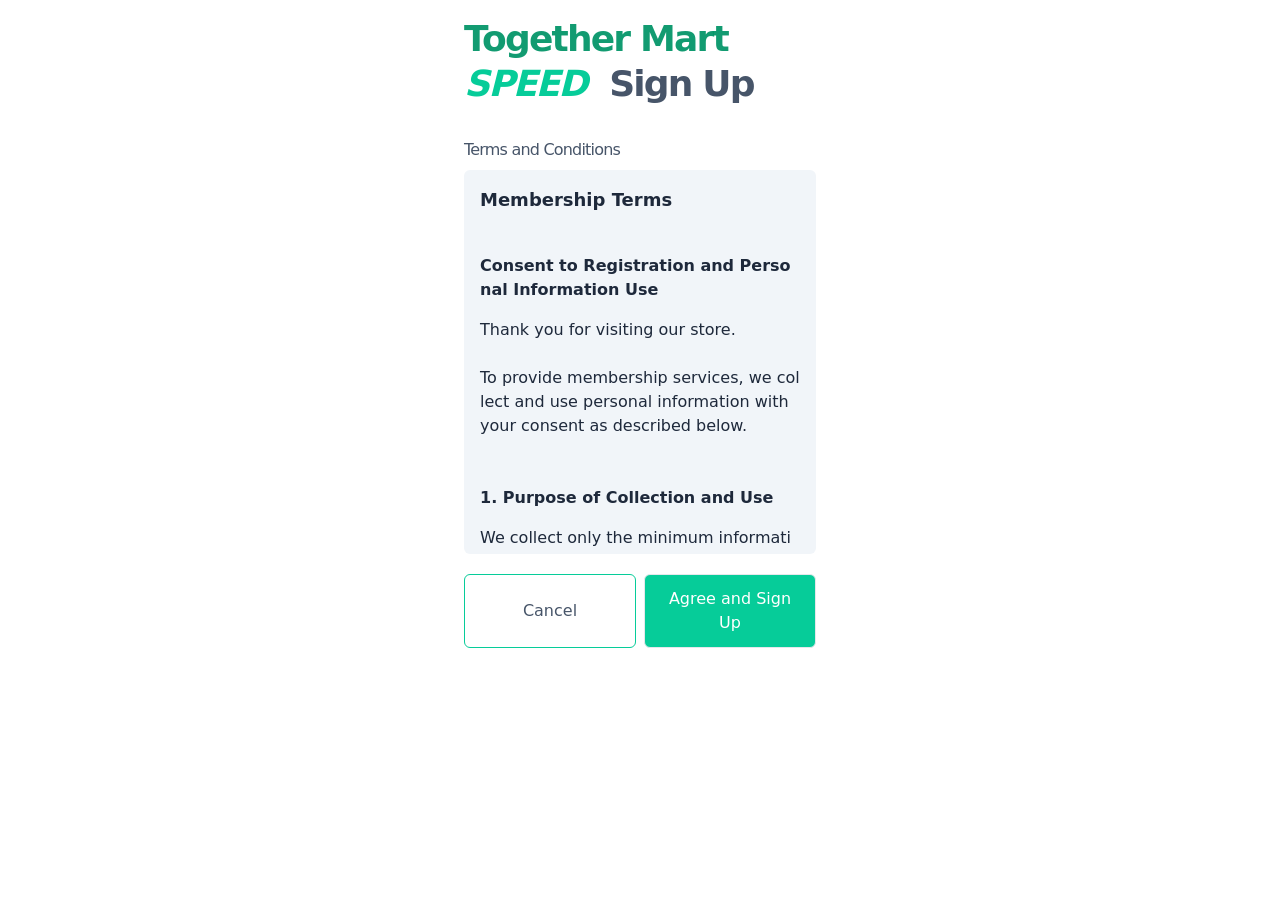
<file: index.html>
<!DOCTYPE html>
<html lang="ko">
  <head>
    <meta charset="utf-8" />
    <meta name="viewport" content="width=device-width, initial-scale=1" />
    <link rel="stylesheet" href="./output.css" />
  </head>

  <body class="" data-i18n-page="terms">
    <div class="max-w-96 mx-auto">
      <div class="mx-4 py-4">
        <!-- <div class="lang-switch" role="group" aria-label="Language switcher">
          <button type="button" class="lang-btn" data-lang-switch="en">EN</button>
          <button type="button" class="lang-btn" data-lang-switch="zh">中文</button>
          <button type="button" class="lang-btn" data-lang-switch="ko">한국어</button>
        </div> -->
        <p
          class="text-4xl leading-tight font-bold tracking-tighter text-emerald-600/95"
          data-i18n="brand"
        >
          투게더마트
        </p>
        <p
          class="text-4xl leading-tight font-bold tracking-tighter text-slate-600"
        >
          <span class="text-[#06CC99] italic mr-3" data-i18n="speed">SPEED</span>
          <span data-i18n="signupTitle">회원가입</span>
        </p>
      </div>
      <div class="mt-4 mx-4">
        <p class="flex items-center text-slate-600 tracking-tighter" data-i18n="termsHeaderLabel">
          <svg
            xmlns="http://www.w3.org/2000/svg"
            class="flex w-3 h-3 mr-1 items-center fill-[#06CC99]"
            viewBox="0 -960 960 960"
          >
            <path
              d="M480.28-96Q401-96 331-126t-122.5-82.5Q156-261 126-330.96t-30-149.5Q96-560 126-629.5q30-69.5 82.5-122T330.96-834q69.96-30 149.5-30t149.04 30q69.5 30 122 82.5T834-629.28q30 69.73 30 149Q864-401 834-331t-82.5 122.5Q699-156 629.28-126q-69.73 30-149 30Z"
            ></path>
          </svg>
          Terms and Conditions
        </p>
        <div
          class="overflow-y-scroll flex h-96 mt-2 p-4 bg-slate-100 rounded-md"
        >
          <div class="flex flex-col flex-1 font-sans break-all text-slate-800" data-i18n-html="termsBody"></div>
        </div>
      </div>
      <div class="flex mt-2 px-4 py-3 gap-2 bg-white">
        <button
          class="block w-full p-3 border border-[#06CC99] rounded-md text-slate-600"
          data-i18n="cancel"
        >
          취소
        </button>
        <button
          class="block w-full p-3 border bg-[#06CC99] rounded-md text-white"
          data-i18n="agreeAndSignup"
        >
          동의하고 회원가입
        </button>
      </div>
    </div>
    <script src="./i18n.js"></script>
  </body>
</html>
</file>
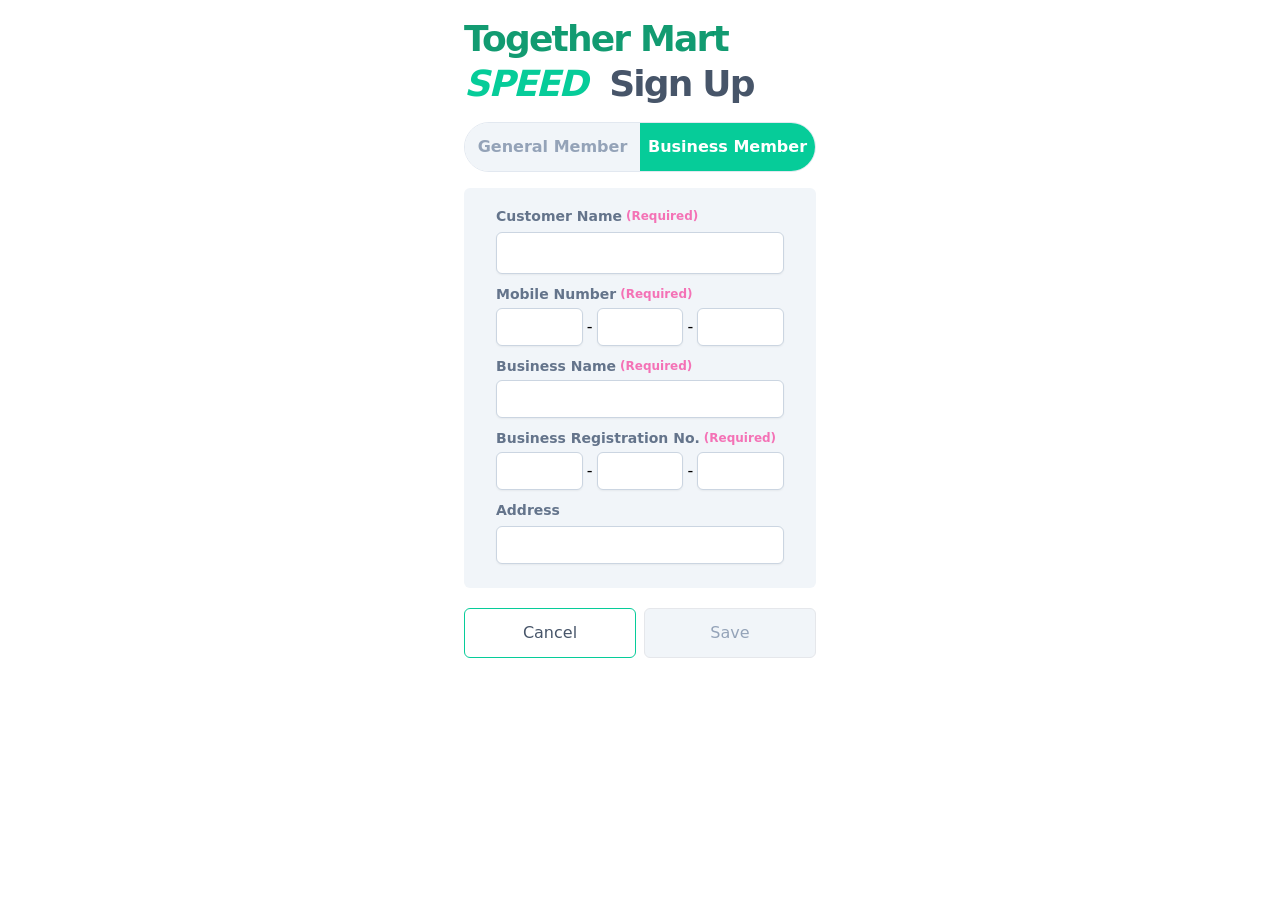
<file: page2.html>
<!DOCTYPE html>
<html lang="ko">

    <head>
        <meta charset="utf-8">
        <meta name="viewport" content="width=device-width, initial-scale=1">
        <link rel="stylesheet" href="./output.css" />
    </head>

    <body class="" data-i18n-page="signup">
        <div class="max-w-96 mx-auto">
            <div class="mx-4 py-4">
                <!-- <div class="lang-switch" role="group" aria-label="Language switcher" style="display:none">
                    <button type="button" class="lang-btn" data-lang-switch="ko">한국어</button>
                    <button type="button" class="lang-btn" data-lang-switch="en">EN</button>
                    <button type="button" class="lang-btn" data-lang-switch="zh">中文</button>
                </div> -->
                <p class="text-4xl leading-tight font-bold tracking-tighter text-emerald-600/95" data-i18n="brand">투게더마트</p>
                <p class="text-4xl leading-tight font-bold tracking-tighter text-slate-600"><span class="text-[#06CC99] italic mr-3" data-i18n="speed">SPEED</span> <span data-i18n="signupTitle">회원가입</span>
                </p>
            </div>
            <div class="">
                <div class="flex mx-4 rounded-full border font-bold border-slate-200 overflow-hidden">
                        <a id="1" class="flex-1 py-3 text-center bg-slate-100 text-slate-400" data-i18n="memberGeneral">일반회원</a>
                        <a id="2" class="flex-1 py-3 text-center bg-[#06CC99] text-white" data-i18n="memberBusiness">사업자회원</a>
                </div>
                <div class="mt-4 my-2">
                    <form>
                        <div class="mx-4 px-8 py-4 bg-slate-100 rounded-md">
                            <div class="mb-2">
                                <label class="flex items-center text-sm leading-6 text-slate-500 font-bold"><span data-i18n="customerNameLabel">고객명</span><span class="ml-1 text-xs text-pink-400" data-i18n="requiredLabel">(필수)</span></label>
                                <div class="relative mt-1">
                                    <input class="block w-full p-1.5 rounded-md border border-slate-300 shadow-sm text-gray-900 outline-none text-lg placeholder:text-gray-400 focus:border-[#06CC99]" placeholder="" type="text" value="" name="name" />
                                </div>
                            </div>
                            <div class="my-2">
                                <label class="flex items-center text-sm leading-6 text-slate-500 font-bold"><span data-i18n="mobileLabel">휴대폰 번호</span><span class="ml-1 text-xs text-pink-400" data-i18n="requiredLabel">(필수)</span></label>
                                <div class="relative flex mt-0.5 gap-1 items-center">
                                    <input maxlength="3" class="flex-1 min-w-0 px-1.5 py-1 rounded-md border border-slate-300 shadow-sm text-gray-900 text-center outline-none text-lg placeholder:text-gray-400 focus:border-[#06CC99]" placeholder="" type="tel" value="" name="phone" />
                                    <span>-</span>
                                    <input maxlength="4" class="flex-1 min-w-0 px-1.5 py-1 rounded-md border border-slate-300 shadow-sm text-gray-900 text-center outline-none text-lg placeholder:text-gray-400 focus:border-[#06CC99]" placeholder="" type="tel" value="" name="phone" />
                                    <span>-</span>
                                    <input maxlength="4" class="flex-1 min-w-0 px-1.5 py-1 rounded-md border border-slate-300 shadow-sm text-gray-900 text-center outline-none text-lg placeholder:text-gray-400 focus:border-[#06CC99]" placeholder="" type="tel" value="" name="phone" />
                                </div>
                            </div>
                            <div>
                                <div class="my-2">
                                    <label class="flex items-center text-sm leading-6 text-slate-500 font-bold"><span data-i18n="businessNameLabel">사업자명</span><span class="ml-1 text-xs text-pink-400" data-i18n="requiredLabel">(필수)</span></label>
                                    <div class="relative mt-0.5">
                                        <input class="block w-full px-1.5 py-1 rounded-md border border-slate-300 shadow-sm text-gray-900 outline-none text-lg placeholder:text-gray-400 focus:border-[#06CC99]" placeholder="" type="text" value="" name="text" />
                                    </div>
                                </div>
                                <div class="my-2">
                                    <label class="flex items-center text-sm leading-6 text-slate-500 font-bold"><span data-i18n="businessNumberLabel">사업자번호</span><span class="ml-1 text-xs text-pink-400" data-i18n="requiredLabel">(필수)</span></label>
                                    <div class="relative flex mt-0.5 gap-1 items-center">
                                        <input maxlength="3" class="flex-1 min-w-0 px-1.5 py-1 rounded-md border border-slate-300 shadow-sm text-gray-900 text-center outline-none text-lg placeholder:text-gray-400 focus:border-[#06CC99]" placeholder="" type="tel" value="" name="number" />
                                        <span>-</span>
                                        <input maxlength="2" class="flex-1 min-w-0 px-1.5 py-1 rounded-md border border-slate-300 shadow-sm text-gray-900 text-center outline-none text-lg placeholder:text-gray-400 focus:border-[#06CC99]" placeholder="" type="tel" value="" name="number" />
                                        <span>-</span>
                                        <input maxlength="5" class="flex-1 min-w-0 px-1.5 py-1 rounded-md border border-slate-300 shadow-sm text-gray-900 text-center outline-none text-lg placeholder:text-gray-400 focus:border-[#06CC99]" placeholder="" type="tel" value="" name="number" />
                                    </div>
                                </div>
                            </div>
                            <div class="my-2">
                                <label class="block text-sm leading-6 text-slate-500 font-bold" data-i18n="addressLabel">주소</label>
                                <div class="relative mt-1">
                                    <input id="adress" class="block w-full px-1.5 py-1 rounded-md border border-slate-300 shadow-sm text-gray-900 outline-none text-lg placeholder:text-gray-400 focus:border-[#06CC99]" placeholder="" type="text" name="price" />
                                </div>
                            </div>
                        </div>
                    </form>
                </div>
            </div>
            <div class="flex mt-2 px-4 py-3 gap-2 bg-white">
                <button class="block w-full p-3 border border-[#06CC99] rounded-md text-slate-600" data-i18n="cancel">취소</button>
                <button disabled="" class="block w-full p-3 border text-center rounded-md bg-slate-100 text-slate-400" data-i18n="save">저장</button>
            </div>
        </div>
        <script src="./i18n.js"></script>
    </body>
</html>
</file>
<file: output.css>
*, ::before, ::after {
  --tw-border-spacing-x: 0;
  --tw-border-spacing-y: 0;
  --tw-translate-x: 0;
  --tw-translate-y: 0;
  --tw-rotate: 0;
  --tw-skew-x: 0;
  --tw-skew-y: 0;
  --tw-scale-x: 1;
  --tw-scale-y: 1;
  --tw-pan-x:  ;
  --tw-pan-y:  ;
  --tw-pinch-zoom:  ;
  --tw-scroll-snap-strictness: proximity;
  --tw-gradient-from-position:  ;
  --tw-gradient-via-position:  ;
  --tw-gradient-to-position:  ;
  --tw-ordinal:  ;
  --tw-slashed-zero:  ;
  --tw-numeric-figure:  ;
  --tw-numeric-spacing:  ;
  --tw-numeric-fraction:  ;
  --tw-ring-inset:  ;
  --tw-ring-offset-width: 0px;
  --tw-ring-offset-color: #fff;
  --tw-ring-color: rgb(59 130 246 / 0.5);
  --tw-ring-offset-shadow: 0 0 #0000;
  --tw-ring-shadow: 0 0 #0000;
  --tw-shadow: 0 0 #0000;
  --tw-shadow-colored: 0 0 #0000;
  --tw-blur:  ;
  --tw-brightness:  ;
  --tw-contrast:  ;
  --tw-grayscale:  ;
  --tw-hue-rotate:  ;
  --tw-invert:  ;
  --tw-saturate:  ;
  --tw-sepia:  ;
  --tw-drop-shadow:  ;
  --tw-backdrop-blur:  ;
  --tw-backdrop-brightness:  ;
  --tw-backdrop-contrast:  ;
  --tw-backdrop-grayscale:  ;
  --tw-backdrop-hue-rotate:  ;
  --tw-backdrop-invert:  ;
  --tw-backdrop-opacity:  ;
  --tw-backdrop-saturate:  ;
  --tw-backdrop-sepia:  ;
  --tw-contain-size:  ;
  --tw-contain-layout:  ;
  --tw-contain-paint:  ;
  --tw-contain-style:  ;
}

::backdrop {
  --tw-border-spacing-x: 0;
  --tw-border-spacing-y: 0;
  --tw-translate-x: 0;
  --tw-translate-y: 0;
  --tw-rotate: 0;
  --tw-skew-x: 0;
  --tw-skew-y: 0;
  --tw-scale-x: 1;
  --tw-scale-y: 1;
  --tw-pan-x:  ;
  --tw-pan-y:  ;
  --tw-pinch-zoom:  ;
  --tw-scroll-snap-strictness: proximity;
  --tw-gradient-from-position:  ;
  --tw-gradient-via-position:  ;
  --tw-gradient-to-position:  ;
  --tw-ordinal:  ;
  --tw-slashed-zero:  ;
  --tw-numeric-figure:  ;
  --tw-numeric-spacing:  ;
  --tw-numeric-fraction:  ;
  --tw-ring-inset:  ;
  --tw-ring-offset-width: 0px;
  --tw-ring-offset-color: #fff;
  --tw-ring-color: rgb(59 130 246 / 0.5);
  --tw-ring-offset-shadow: 0 0 #0000;
  --tw-ring-shadow: 0 0 #0000;
  --tw-shadow: 0 0 #0000;
  --tw-shadow-colored: 0 0 #0000;
  --tw-blur:  ;
  --tw-brightness:  ;
  --tw-contrast:  ;
  --tw-grayscale:  ;
  --tw-hue-rotate:  ;
  --tw-invert:  ;
  --tw-saturate:  ;
  --tw-sepia:  ;
  --tw-drop-shadow:  ;
  --tw-backdrop-blur:  ;
  --tw-backdrop-brightness:  ;
  --tw-backdrop-contrast:  ;
  --tw-backdrop-grayscale:  ;
  --tw-backdrop-hue-rotate:  ;
  --tw-backdrop-invert:  ;
  --tw-backdrop-opacity:  ;
  --tw-backdrop-saturate:  ;
  --tw-backdrop-sepia:  ;
  --tw-contain-size:  ;
  --tw-contain-layout:  ;
  --tw-contain-paint:  ;
  --tw-contain-style:  ;
}

/*
! tailwindcss v3.4.14 | MIT License | https://tailwindcss.com
*/

/*
1. Prevent padding and border from affecting element width. (https://github.com/mozdevs/cssremedy/issues/4)
2. Allow adding a border to an element by just adding a border-width. (https://github.com/tailwindcss/tailwindcss/pull/116)
*/

*,
::before,
::after {
  box-sizing: border-box;
  /* 1 */
  border-width: 0;
  /* 2 */
  border-style: solid;
  /* 2 */
  border-color: #e5e7eb;
  /* 2 */
}

::before,
::after {
  --tw-content: '';
}

/*
1. Use a consistent sensible line-height in all browsers.
2. Prevent adjustments of font size after orientation changes in iOS.
3. Use a more readable tab size.
4. Use the user's configured `sans` font-family by default.
5. Use the user's configured `sans` font-feature-settings by default.
6. Use the user's configured `sans` font-variation-settings by default.
7. Disable tap highlights on iOS
*/

html,
:host {
  line-height: 1.5;
  /* 1 */
  -webkit-text-size-adjust: 100%;
  /* 2 */
  -moz-tab-size: 4;
  /* 3 */
  -o-tab-size: 4;
     tab-size: 4;
  /* 3 */
  font-family: ui-sans-serif, system-ui, sans-serif, "Apple Color Emoji", "Segoe UI Emoji", "Segoe UI Symbol", "Noto Color Emoji";
  /* 4 */
  font-feature-settings: normal;
  /* 5 */
  font-variation-settings: normal;
  /* 6 */
  -webkit-tap-highlight-color: transparent;
  /* 7 */
}

/*
1. Remove the margin in all browsers.
2. Inherit line-height from `html` so users can set them as a class directly on the `html` element.
*/

body {
  margin: 0;
  /* 1 */
  line-height: inherit;
  /* 2 */
}

/*
1. Add the correct height in Firefox.
2. Correct the inheritance of border color in Firefox. (https://bugzilla.mozilla.org/show_bug.cgi?id=190655)
3. Ensure horizontal rules are visible by default.
*/

hr {
  height: 0;
  /* 1 */
  color: inherit;
  /* 2 */
  border-top-width: 1px;
  /* 3 */
}

/*
Add the correct text decoration in Chrome, Edge, and Safari.
*/

abbr:where([title]) {
  -webkit-text-decoration: underline dotted;
          text-decoration: underline dotted;
}

/*
Remove the default font size and weight for headings.
*/

h1,
h2,
h3,
h4,
h5,
h6 {
  font-size: inherit;
  font-weight: inherit;
}

/*
Reset links to optimize for opt-in styling instead of opt-out.
*/

a {
  color: inherit;
  text-decoration: inherit;
}

/*
Add the correct font weight in Edge and Safari.
*/

b,
strong {
  font-weight: bolder;
}

/*
1. Use the user's configured `mono` font-family by default.
2. Use the user's configured `mono` font-feature-settings by default.
3. Use the user's configured `mono` font-variation-settings by default.
4. Correct the odd `em` font sizing in all browsers.
*/

code,
kbd,
samp,
pre {
  font-family: ui-monospace, SFMono-Regular, Menlo, Monaco, Consolas, "Liberation Mono", "Courier New", monospace;
  /* 1 */
  font-feature-settings: normal;
  /* 2 */
  font-variation-settings: normal;
  /* 3 */
  font-size: 1em;
  /* 4 */
}

/*
Add the correct font size in all browsers.
*/

small {
  font-size: 80%;
}

/*
Prevent `sub` and `sup` elements from affecting the line height in all browsers.
*/

sub,
sup {
  font-size: 75%;
  line-height: 0;
  position: relative;
  vertical-align: baseline;
}

sub {
  bottom: -0.25em;
}

sup {
  top: -0.5em;
}

/*
1. Remove text indentation from table contents in Chrome and Safari. (https://bugs.chromium.org/p/chromium/issues/detail?id=999088, https://bugs.webkit.org/show_bug.cgi?id=201297)
2. Correct table border color inheritance in all Chrome and Safari. (https://bugs.chromium.org/p/chromium/issues/detail?id=935729, https://bugs.webkit.org/show_bug.cgi?id=195016)
3. Remove gaps between table borders by default.
*/

table {
  text-indent: 0;
  /* 1 */
  border-color: inherit;
  /* 2 */
  border-collapse: collapse;
  /* 3 */
}

/*
1. Change the font styles in all browsers.
2. Remove the margin in Firefox and Safari.
3. Remove default padding in all browsers.
*/

button,
input,
optgroup,
select,
textarea {
  font-family: inherit;
  /* 1 */
  font-feature-settings: inherit;
  /* 1 */
  font-variation-settings: inherit;
  /* 1 */
  font-size: 100%;
  /* 1 */
  font-weight: inherit;
  /* 1 */
  line-height: inherit;
  /* 1 */
  letter-spacing: inherit;
  /* 1 */
  color: inherit;
  /* 1 */
  margin: 0;
  /* 2 */
  padding: 0;
  /* 3 */
}

/*
Remove the inheritance of text transform in Edge and Firefox.
*/

button,
select {
  text-transform: none;
}

/*
1. Correct the inability to style clickable types in iOS and Safari.
2. Remove default button styles.
*/

button,
input:where([type='button']),
input:where([type='reset']),
input:where([type='submit']) {
  -webkit-appearance: button;
  /* 1 */
  background-color: transparent;
  /* 2 */
  background-image: none;
  /* 2 */
}

/*
Use the modern Firefox focus style for all focusable elements.
*/

:-moz-focusring {
  outline: auto;
}

/*
Remove the additional `:invalid` styles in Firefox. (https://github.com/mozilla/gecko-dev/blob/2f9eacd9d3d995c937b4251a5557d95d494c9be1/layout/style/res/forms.css#L728-L737)
*/

:-moz-ui-invalid {
  box-shadow: none;
}

/*
Add the correct vertical alignment in Chrome and Firefox.
*/

progress {
  vertical-align: baseline;
}

/*
Correct the cursor style of increment and decrement buttons in Safari.
*/

::-webkit-inner-spin-button,
::-webkit-outer-spin-button {
  height: auto;
}

/*
1. Correct the odd appearance in Chrome and Safari.
2. Correct the outline style in Safari.
*/

[type='search'] {
  -webkit-appearance: textfield;
  /* 1 */
  outline-offset: -2px;
  /* 2 */
}

/*
Remove the inner padding in Chrome and Safari on macOS.
*/

::-webkit-search-decoration {
  -webkit-appearance: none;
}

/*
1. Correct the inability to style clickable types in iOS and Safari.
2. Change font properties to `inherit` in Safari.
*/

::-webkit-file-upload-button {
  -webkit-appearance: button;
  /* 1 */
  font: inherit;
  /* 2 */
}

/*
Add the correct display in Chrome and Safari.
*/

summary {
  display: list-item;
}

/*
Removes the default spacing and border for appropriate elements.
*/

blockquote,
dl,
dd,
h1,
h2,
h3,
h4,
h5,
h6,
hr,
figure,
p,
pre {
  margin: 0;
}

fieldset {
  margin: 0;
  padding: 0;
}

legend {
  padding: 0;
}

ol,
ul,
menu {
  list-style: none;
  margin: 0;
  padding: 0;
}

/*
Reset default styling for dialogs.
*/

dialog {
  padding: 0;
}

/*
Prevent resizing textareas horizontally by default.
*/

textarea {
  resize: vertical;
}

/*
1. Reset the default placeholder opacity in Firefox. (https://github.com/tailwindlabs/tailwindcss/issues/3300)
2. Set the default placeholder color to the user's configured gray 400 color.
*/

input::-moz-placeholder, textarea::-moz-placeholder {
  opacity: 1;
  /* 1 */
  color: #9ca3af;
  /* 2 */
}

input::placeholder,
textarea::placeholder {
  opacity: 1;
  /* 1 */
  color: #9ca3af;
  /* 2 */
}

/*
Set the default cursor for buttons.
*/

button,
[role="button"] {
  cursor: pointer;
}

/*
Make sure disabled buttons don't get the pointer cursor.
*/

:disabled {
  cursor: default;
}

/*
1. Make replaced elements `display: block` by default. (https://github.com/mozdevs/cssremedy/issues/14)
2. Add `vertical-align: middle` to align replaced elements more sensibly by default. (https://github.com/jensimmons/cssremedy/issues/14#issuecomment-634934210)
   This can trigger a poorly considered lint error in some tools but is included by design.
*/

img,
svg,
video,
canvas,
audio,
iframe,
embed,
object {
  display: block;
  /* 1 */
  vertical-align: middle;
  /* 2 */
}

/*
Constrain images and videos to the parent width and preserve their intrinsic aspect ratio. (https://github.com/mozdevs/cssremedy/issues/14)
*/

img,
video {
  max-width: 100%;
  height: auto;
}

/* Make elements with the HTML hidden attribute stay hidden by default */

[hidden]:where(:not([hidden="until-found"])) {
  display: none;
}

.fixed {
  position: fixed;
}

.absolute {
  position: absolute;
}

.relative {
  position: relative;
}

.bottom-0 {
  bottom: 0px;
}

.bottom-24 {
  bottom: 6rem;
}

.left-0 {
  left: 0px;
}

.right-0 {
  right: 0px;
}

.right-2 {
  right: 0.5rem;
}

.top-0 {
  top: 0px;
}

.top-2 {
  top: 0.5rem;
}

.top-6 {
  top: 1.5rem;
}

.z-50 {
  z-index: 50;
}

.mx-4 {
  margin-left: 1rem;
  margin-right: 1rem;
}

.mx-auto {
  margin-left: auto;
  margin-right: auto;
}

.my-2 {
  margin-top: 0.5rem;
  margin-bottom: 0.5rem;
}

.mb-2 {
  margin-bottom: 0.5rem;
}

.mb-24 {
  margin-bottom: 6rem;
}

.mb-4 {
  margin-bottom: 1rem;
}

.ml-1 {
  margin-left: 0.25rem;
}

.mr-1 {
  margin-right: 0.25rem;
}

.mr-3 {
  margin-right: 0.75rem;
}

.mt-0\.5 {
  margin-top: 0.125rem;
}

.mt-1 {
  margin-top: 0.25rem;
}

.mt-2 {
  margin-top: 0.5rem;
}

.mt-4 {
  margin-top: 1rem;
}

.mt-6 {
  margin-top: 1.5rem;
}

.block {
  display: block;
}

.flex {
  display: flex;
}

.table {
  display: table;
}

.h-3 {
  height: 0.75rem;
}

.h-3\/4 {
  height: 75%;
}

.h-96 {
  height: 24rem;
}

.h-full {
  height: 100%;
}

.w-12 {
  width: 3rem;
}

.w-24 {
  width: 6rem;
}

.w-28 {
  width: 7rem;
}

.w-3 {
  width: 0.75rem;
}

.w-5\/6 {
  width: 83.333333%;
}

.w-full {
  width: 100%;
}

.min-w-0 {
  min-width: 0px;
}

.max-w-96 {
  max-width: 24rem;
}

.flex-1 {
  flex: 1 1 0%;
}

.flex-col {
  flex-direction: column;
}

.items-center {
  align-items: center;
}

.justify-center {
  justify-content: center;
}

.gap-1 {
  gap: 0.25rem;
}

.gap-2 {
  gap: 0.5rem;
}

.overflow-hidden {
  overflow: hidden;
}

.overflow-y-scroll {
  overflow-y: scroll;
}

.break-all {
  word-break: break-all;
}

.rounded-full {
  border-radius: 9999px;
}

.rounded-md {
  border-radius: 0.375rem;
}

.rounded-xl {
  border-radius: 0.75rem;
}

.border {
  border-width: 1px;
}

.border-\[\#06CC99\] {
  --tw-border-opacity: 1;
  border-color: rgb(6 204 153 / var(--tw-border-opacity));
}

.border-slate-200 {
  --tw-border-opacity: 1;
  border-color: rgb(226 232 240 / var(--tw-border-opacity));
}

.border-slate-300 {
  --tw-border-opacity: 1;
  border-color: rgb(203 213 225 / var(--tw-border-opacity));
}

.bg-\[\#06CC99\] {
  --tw-bg-opacity: 1;
  background-color: rgb(6 204 153 / var(--tw-bg-opacity));
}

.bg-black {
  --tw-bg-opacity: 1;
  background-color: rgb(0 0 0 / var(--tw-bg-opacity));
}

.bg-slate-100 {
  --tw-bg-opacity: 1;
  background-color: rgb(241 245 249 / var(--tw-bg-opacity));
}

.bg-white {
  --tw-bg-opacity: 1;
  background-color: rgb(255 255 255 / var(--tw-bg-opacity));
}

.bg-opacity-30 {
  --tw-bg-opacity: 0.3;
}

.fill-\[\#06CC99\] {
  fill: #06CC99;
}

.p-1 {
  padding: 0.25rem;
}

.p-1\.5 {
  padding: 0.375rem;
}

.p-3 {
  padding: 0.75rem;
}

.p-4 {
  padding: 1rem;
}

.px-1\.5 {
  padding-left: 0.375rem;
  padding-right: 0.375rem;
}

.px-4 {
  padding-left: 1rem;
  padding-right: 1rem;
}

.px-8 {
  padding-left: 2rem;
  padding-right: 2rem;
}

.py-1 {
  padding-top: 0.25rem;
  padding-bottom: 0.25rem;
}

.py-3 {
  padding-top: 0.75rem;
  padding-bottom: 0.75rem;
}

.py-4 {
  padding-top: 1rem;
  padding-bottom: 1rem;
}

.text-center {
  text-align: center;
}

.font-sans {
  font-family: ui-sans-serif, system-ui, sans-serif, "Apple Color Emoji", "Segoe UI Emoji", "Segoe UI Symbol", "Noto Color Emoji";
}

.text-4xl {
  font-size: 2.25rem;
  line-height: 2.5rem;
}

.text-lg {
  font-size: 1.125rem;
  line-height: 1.75rem;
}

.text-sm {
  font-size: 0.875rem;
  line-height: 1.25rem;
}

.text-xl {
  font-size: 1.25rem;
  line-height: 1.75rem;
}

.text-xs {
  font-size: 0.75rem;
  line-height: 1rem;
}

.font-bold {
  font-weight: 700;
}

.italic {
  font-style: italic;
}

.leading-6 {
  line-height: 1.5rem;
}

.leading-tight {
  line-height: 1.25;
}

.tracking-tighter {
  letter-spacing: -0.05em;
}

.text-\[\#06CC99\] {
  --tw-text-opacity: 1;
  color: rgb(6 204 153 / var(--tw-text-opacity));
}

.text-emerald-600 {
  --tw-text-opacity: 1;
  color: rgb(5 150 105 / var(--tw-text-opacity));
}

.text-emerald-600\/95 {
  color: rgb(5 150 105 / 0.95);
}

.text-gray-900 {
  --tw-text-opacity: 1;
  color: rgb(17 24 39 / var(--tw-text-opacity));
}

.text-pink-400 {
  --tw-text-opacity: 1;
  color: rgb(244 114 182 / var(--tw-text-opacity));
}

.text-slate-400 {
  --tw-text-opacity: 1;
  color: rgb(148 163 184 / var(--tw-text-opacity));
}

.text-slate-500 {
  --tw-text-opacity: 1;
  color: rgb(100 116 139 / var(--tw-text-opacity));
}

.text-slate-600 {
  --tw-text-opacity: 1;
  color: rgb(71 85 105 / var(--tw-text-opacity));
}

.text-slate-800 {
  --tw-text-opacity: 1;
  color: rgb(30 41 59 / var(--tw-text-opacity));
}

.text-white {
  --tw-text-opacity: 1;
  color: rgb(255 255 255 / var(--tw-text-opacity));
}

.shadow-2xl {
  --tw-shadow: 0 25px 50px -12px rgb(0 0 0 / 0.25);
  --tw-shadow-colored: 0 25px 50px -12px var(--tw-shadow-color);
  box-shadow: var(--tw-ring-offset-shadow, 0 0 #0000), var(--tw-ring-shadow, 0 0 #0000), var(--tw-shadow);
}

.shadow-sm {
  --tw-shadow: 0 1px 2px 0 rgb(0 0 0 / 0.05);
  --tw-shadow-colored: 0 1px 2px 0 var(--tw-shadow-color);
  box-shadow: var(--tw-ring-offset-shadow, 0 0 #0000), var(--tw-ring-shadow, 0 0 #0000), var(--tw-shadow);
}

.outline-none {
  outline: 2px solid transparent;
  outline-offset: 2px;
}

:root {
  --foreground-rgb: 0, 0, 0;
  --background-start-rgb: 214, 219, 220;
  --background-end-rgb: 255, 255, 255;
}

@media (prefers-color-scheme: dark) {
  :root {
    --foreground-rgb: 255, 255, 255;
    --background-start-rgb: 0, 0, 0;
    --background-end-rgb: 0, 0, 0;
  }
}

body {
}

.placeholder\:text-gray-400::-moz-placeholder {
  --tw-text-opacity: 1;
  color: rgb(156 163 175 / var(--tw-text-opacity));
}

.placeholder\:text-gray-400::placeholder {
  --tw-text-opacity: 1;
  color: rgb(156 163 175 / var(--tw-text-opacity));
}

.focus\:border-\[\#06CC99\]:focus {
  --tw-border-opacity: 1;
  border-color: rgb(6 204 153 / var(--tw-border-opacity));
}

.lang-switch {
  display: inline-flex;
  gap: 0.25rem;
  margin-bottom: 0.5rem;
  padding: 0.25rem;
  border: 1px solid #cbd5e1;
  border-radius: 9999px;
  background-color: #f8fafc;
}

.lang-btn {
  border: 0;
  border-radius: 9999px;
  padding: 0.25rem 0.6rem;
  font-size: 0.75rem;
  font-weight: 700;
  color: #64748b;
  background-color: transparent;
}

.lang-btn.is-active {
  color: #ffffff;
  background-color: #06cc99;
}
</file>
